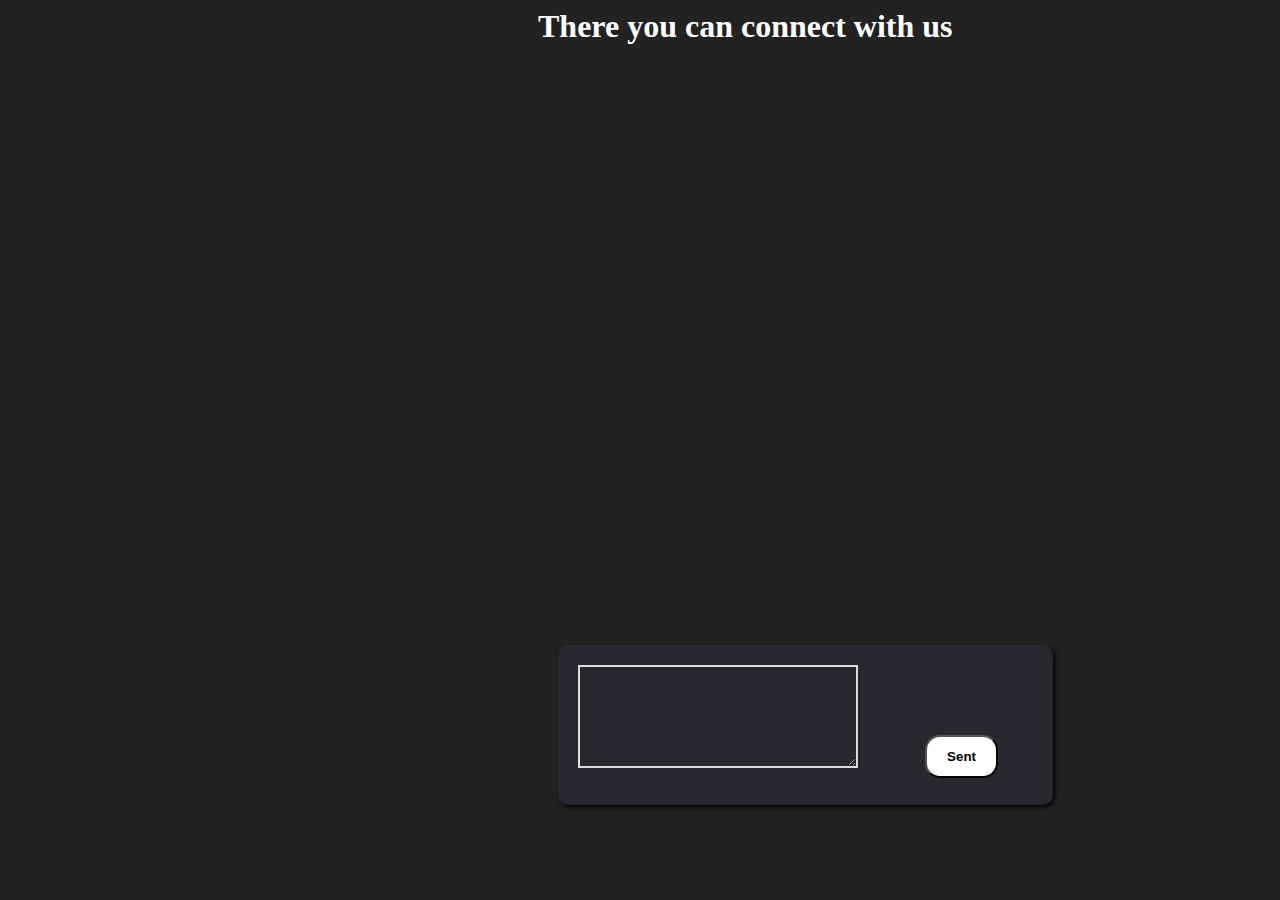
<file: connect.html>
<html>
<title>Connect</title>

<head>
    <style>
        body {
            background: #222;
        }

        h1 {
            color: white;
            margin-left: 530px;
        }

        .preloader {
            position: fixed;
            left: 0;
            top: 0;
            right: 0;
            bottom: 0;
            overflow: hidden;
            background: #e0e0e0;
            z-index: 1001;
        }

        .preloader__image {
            position: relative;
            top: 50%;
            left: 50%;
            width: 70px;
            height: 70px;
            margin-top: -35px;
            margin-left: -35px;
            text-align: center;
            animation: preloader-rotate 2s infinite linear;
        }

        @keyframes preloader-rotate {
            100% {
                transform: rotate(360deg);
            }
        }

        .loaded_hiding .preloader {
            transition: 2s opacity;
            opacity: 0;
        }

        .loaded .preloader {
            display: none;
        }

        .Myform {
            width: 495px;
            height: 160px;
            background: #282830;
            border-radius: 10px;
            margin-left: 550px;
            margin-top: 600px;
            box-shadow: 2px 2px 4px 0px #000000;
        }

        .Myform h1 {
            margin: 0;
            background-color: #282830;
            border-radius: 10px 10px 0 0;
            color: #fff;
            font-size: 14px;
            padding: 20px;
            text-align: center;
            text-transform: uppercase;
        }

        .inp {
            padding: 20px;
        }

        .log {
            border: 2px solid #dcdcdc;
            padding: 12px 10px;
            width: 280px;
            border-radius: 5px 5px 0 0;
            background-color: #282830;
            color: white;
        }

        .pass {
            border: 2px solid #dcdcdc;
            padding: 12px 10px;
            width: 280px;
            border-radius: 0px 0px 5px 5px;
            background-color: #282830;
            color: white;
        }

        .email {
            border: 2px solid #dcdcdc;
            padding: 12px 10px;
            width: 280px;
            background-color: #282830;
            color: white;
        }

        .tel {
            border: 2px solid #dcdcdc;
            padding: 12px 10px;
            width: 280px;
            background-color: #282830;
            color: white;
        }

        .date {
            border: 2px solid #dcdcdc;
            padding: 12px 10px;
            width: 280px;
            background-color: #282830;
            color: white;
        }

        .btn {
            background: white;
            border-radius: 15px 15px 15px 15px;
            color: black;
            float: right;
            font-weight: bold;
            margin: 10px;
            padding: 12px 20px;
            margin-right: 35px;
            margin-top: 70px;
        }
    </style>
</head>

<body>
    <div class="preloader">
        <svg class="preloader__image" role="img" xmlns="http://www.w3.org/2000/svg" viewBox="0 0 512 512">
            <path fill="currentColor"
                d="M304 48c0 26.51-21.49 48-48 48s-48-21.49-48-48 21.49-48 48-48 48 21.49 48 48zm-48 368c-26.51 0-48 21.49-48 48s21.49 48 48 48 48-21.49 48-48-21.49-48-48-48zm208-208c-26.51 0-48 21.49-48 48s21.49 48 48 48 48-21.49 48-48-21.49-48-48-48zM96 256c0-26.51-21.49-48-48-48S0 229.49 0 256s21.49 48 48 48 48-21.49 48-48zm12.922 99.078c-26.51 0-48 21.49-48 48s21.49 48 48 48 48-21.49 48-48c0-26.509-21.491-48-48-48zm294.156 0c-26.51 0-48 21.49-48 48s21.49 48 48 48 48-21.49 48-48c0-26.509-21.49-48-48-48zM108.922 60.922c-26.51 0-48 21.49-48 48s21.49 48 48 48 48-21.49 48-48-21.491-48-48-48z">
            </path>
        </svg>
    </div>
    <script>
        window.onload = function () {
            document.body.classList.add('loaded_hiding');
            window.setTimeout(function () {
                document.body.classList.add('loaded');
                document.body.classList.remove('loaded_hiding');
            }, 500);
        }
    </script>
    <h1>There you can connect with us</h1>
    <div class="Myform">
        <div class="inp">
            <form name="regisrration" method="post">
                <textarea class="date" rows="5" cols="100"></textarea>
                <input class="btn" type="submit" value="Sent">
            </form>
        </div>
    </div>

</body>

</html>
</file>
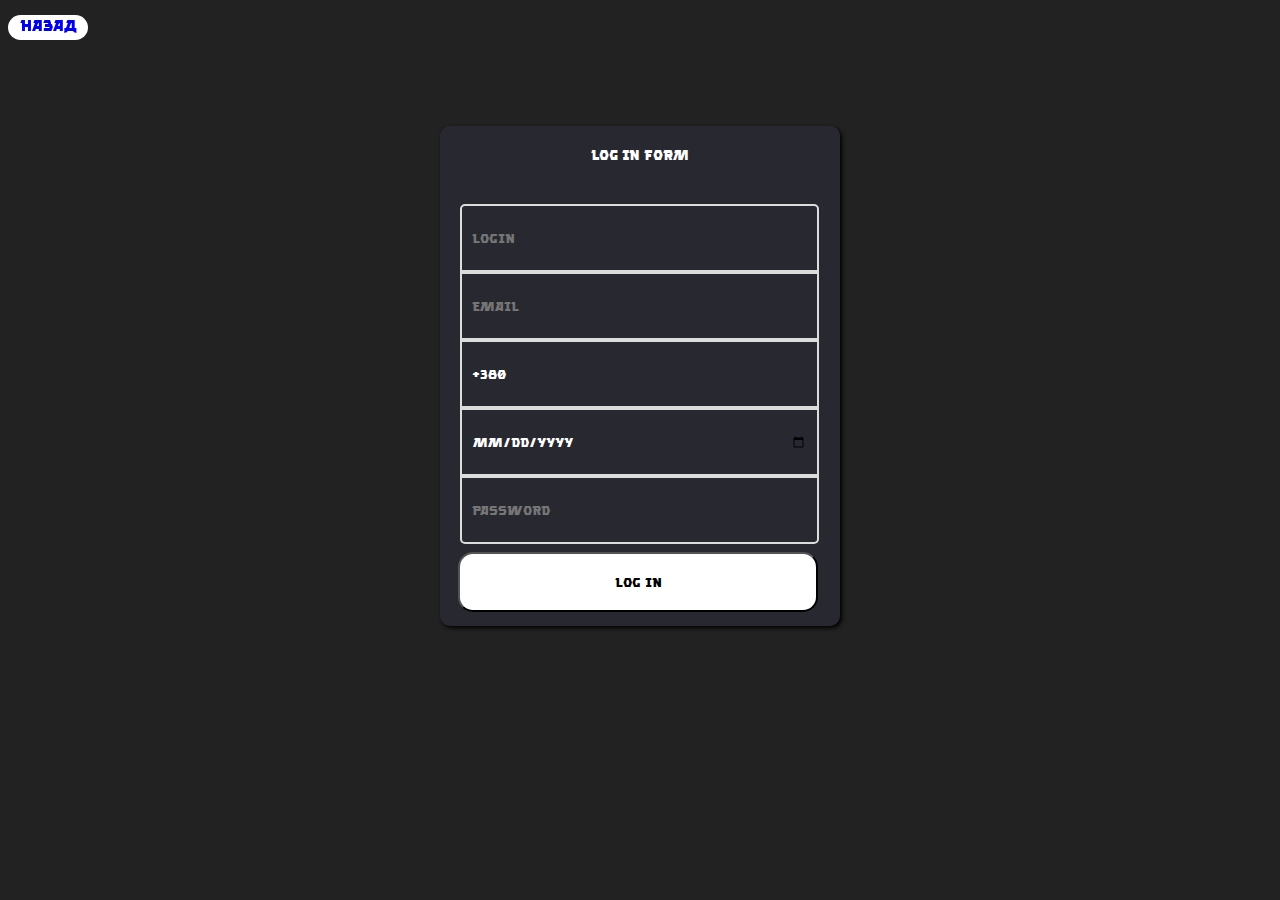
<file: log.html>
<!DOCTYPE html>
<html>
<meta charset="utf-8">

<head>
    <title>LOG IN FORM</title>
    <style>
        body {
            background: #222;
        }

        @font-face {
            font-family: "Clickuper";
            src: url("fonts/font.ttf");
        }

        h1 {
            font-family: 'Clickuper', cursive;
            font-size: 20px;
        }

        .preloader {
            position: fixed;
            left: 0;
            top: 0;
            right: 0;
            bottom: 0;
            overflow: hidden;
            background: #e0e0e0;
            z-index: 1001;
        }

        .preloader__image {
            position: relative;
            top: 50%;
            left: 50%;
            width: 70px;
            height: 70px;
            margin-top: -35px;
            margin-left: -35px;
            text-align: center;
            animation: preloader-rotate 2s infinite linear;
        }

        @keyframes preloader-rotate {
            100% {
                transform: rotate(360deg);
            }

        }

        .loaded_hiding .preloader {
            transition: 2s opacity;
            opacity: 0;
        }

        .loaded .preloader {
            display: none;
        }

        .Myform {
            width: 400px;
            height: 500px;
            background: #282830;
            border-radius: 10px;
            margin: 10% auto;
            box-shadow: 2px 2px 4px 0px #000000;
        }

        .Myform h1 {
            margin: 0;
            background-color: #282830;
            border-radius: 10px 10px 0 0;
            color: #fff;
            font-size: 14px;
            padding: 20px;
            text-align: center;
            text-transform: uppercase;
        }

        .inp {
            padding: 20px;
        }

        .log {
            border: 2px solid #dcdcdc;
            padding: 12px 10px;
            width: 335px;
            height: 40px;
            border-radius: 5px 5px 0 0;
            background-color: #282830;
            color: white;
            font-family: 'Clickuper', cursive;
        }

        .pass {
            border: 2px solid #dcdcdc;
            padding: 12px 10px;
            width: 335px;
            height: 40px;
            border-radius: 0px 0px 5px 5px;
            background-color: #282830;
            color: white;
            font-family: 'Clickuper', cursive;
        }

        .email {
            border: 2px solid #dcdcdc;
            padding: 12px 10px;
            width: 335px;
            height: 40px;
            background-color: #282830;
            color: white;
            font-family: 'Clickuper', cursive;
        }

        .tel {
            border: 2px solid #dcdcdc;
            padding: 12px 10px;
            width: 335px;
            height: 40px;
            background-color: #282830;
            color: white;
            font-family: 'Clickuper', cursive;
        }

        .date {
            border: 2px solid #dcdcdc;
            padding: 12px 10px;
            width: 335px;
            height: 40px;
            background-color: #282830;
            color: white;
            font-family: 'Clickuper', cursive;
        }

        .btn {
            background: white;
            border-radius: 15px 15px 15px 15px;
            color: black;
            float: right;
            width: 360px;
            height: 60px;
            font-weight: bold;
            margin: 8px;
            margin-right: 2px;
            margin-left: 18px;
            padding: 12px 20px;
            font-family: 'Clickuper', cursive;
        }

        a {
            text-decoration: none;
        }

        .btn2 {
            background: white;
            border-radius: 15px 15px 15px 15px;
            color: black;
            width: 80px;
            height: 25px;
            top: 15px;
            font-weight: bold;
            font-family: 'Clickuper', cursive;
            position: fixed;
            text-align: center;
        }

        .btn2:hover {
            background: black;
            border-radius: 15px 15px 15px 15px;
            color: white;
            width: 80px;
            height: 25px;
            top: 15px;
            font-weight: bold;
            font-family: 'Clickuper', cursive;
            position: fixed;
            text-align: center;
            transition: 0.3s;
        }

        h1 {
            font-size: 24px;
        }
    </style>
</head>

<body>
    <div class="preloader">
        <svg class="preloader__image" role="img" xmlns="http://www.w3.org/2000/svg" viewBox="0 0 512 512">
            <path fill="currentColor"
                d="M304 48c0 26.51-21.49 48-48 48s-48-21.49-48-48 21.49-48 48-48 48 21.49 48 48zm-48 368c-26.51 0-48 21.49-48 48s21.49 48 48 48 48-21.49 48-48-21.49-48-48-48zm208-208c-26.51 0-48 21.49-48 48s21.49 48 48 48 48-21.49 48-48-21.49-48-48-48zM96 256c0-26.51-21.49-48-48-48S0 229.49 0 256s21.49 48 48 48 48-21.49 48-48zm12.922 99.078c-26.51 0-48 21.49-48 48s21.49 48 48 48 48-21.49 48-48c0-26.509-21.491-48-48-48zm294.156 0c-26.51 0-48 21.49-48 48s21.49 48 48 48 48-21.49 48-48c0-26.509-21.49-48-48-48zM108.922 60.922c-26.51 0-48 21.49-48 48s21.49 48 48 48 48-21.49 48-48-21.491-48-48-48z">
            </path>
        </svg>
    </div>
    <script>
        window.onload = function () {
            document.body.classList.add('loaded_hiding');

            window.setTimeout(function () {
                document.body.classList.add('loaded');
                document.body.classList.remove('loaded_hiding');
            }

                , 500);
        }

    </script>
    <div class="btn2"><a href="index.html">Назад</a></div>
    <div class="Myform">
        <h1>LOG IN FORM</h1>
        <div class="inp">
            <form name="regisrration" action="page2.html" method="post">
                <input class="log" type="text" name="login" placeholder="LOGIN" pattern="[A-Za-z]{6,}">
                <input class="email" type="email" name="email" placeholder="Email">
                <input class="tel" name="tel" type="tel" pattern="^((8|\+380)[\- ]?)?(\(?\d{3}\)?[\- ]?)?[\d\- ]{7,10}$"
                    value="+380" maxlength="13" placeholder="PHONE NUMBER">
                <input class="date" type="date" />
                <input class="pass" type="password" name="password" placeholder="PASSWORD" maxlength="12"
                    pattern="[A-Za-z]{6,}">
                <input class="btn" type="submit" value="LOG IN">
            </form>
        </div>
    </div>
</body>

</html>
</file>
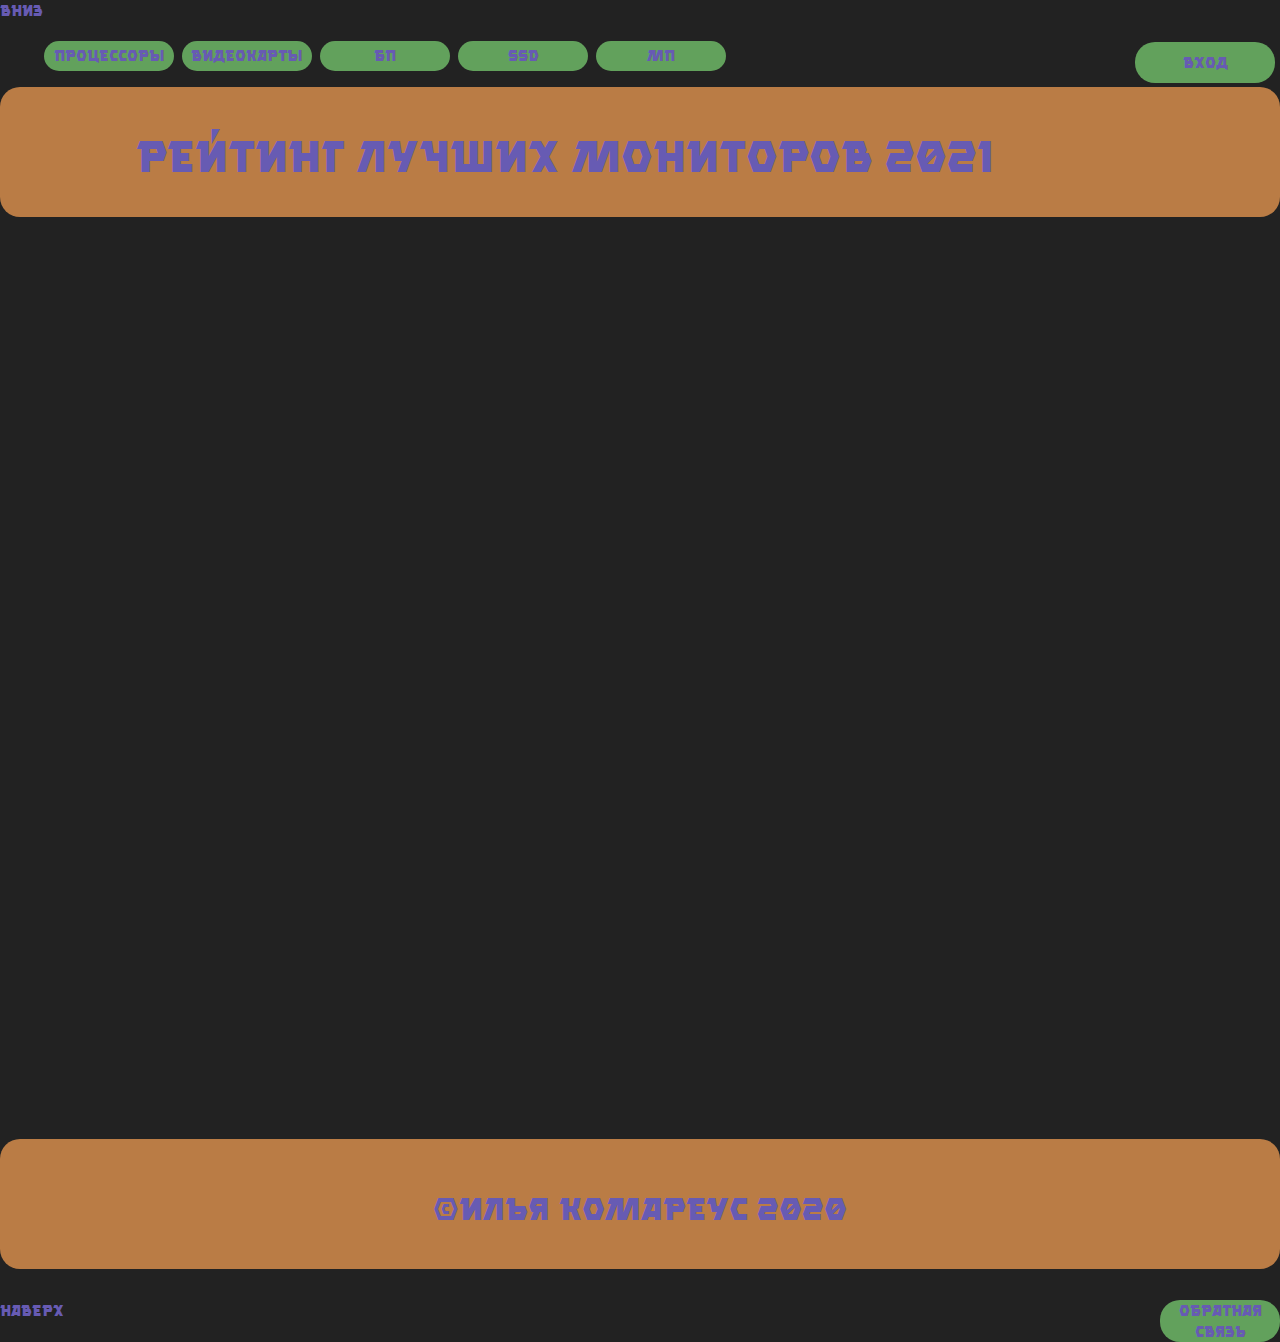
<file: monitor.html>
<!DOCTYPE html>
<html lang="en">

<head>
    <meta charset="UTF-8">
    <title>Monitors</title>
    <link rel="stylesheet" href="style.css">
</head>
<style>
    .slideshow {
        width: 100vw;
        height: 100vh;
        display: flex;
        justify-content: center;
        align-items: center;
    }

    img {
        position: absolute;
        width: 500px;
        height: 500px;
        opacity: 0;
        animation: slideshow 36s ease-in-out infinite;
    }

    @keyframes slideshow {
        from {
            opacity: 0;
            filter: grayscale(100%);
        }

        5% {
            opacity: 1;
            filter: grayscale(50%);
        }

        10% {
            opacity: 1;
            filter: grayscale(0);
            transform: scale(1.1);
        }

        15% {
            opacity: 1;
            filter: blur(0);
        }

        20% {
            opacity: 0;
            filter: blur(2px);
            transform: scale(0.9);
        }

        25% {
            opacity: 0;
        }
    }

    .slideshow .i_1 {
        animation-delay: 6s;
    }

    .slideshow .i_2 {
        animation-delay: 12s;
    }

    .slideshow .i_3 {
        animation-delay: 18s;
    }

    .slideshow .i_4 {
        animation-delay: 24s;
    }

    .slideshow .i_5 {
        animation-delay: 30s;
    }

    .slideshow .i_6 {
        animation-delay: 36s;
    }

    p {
        margin: 0;
        position: absolute;
        top: 40%;
        left: 50%;
        transform: translate(-50%, -50%);
        color: #675bb3;
        text-shadow: 0 0 1px #000;
        text-transform: uppercase;
        font-size: 2.8em;
        opacity: 0;
        animation: title 36s linear infinite;
    }

    @keyframes title {
        from {
            opacity: 0;
        }

        5% {
            opacity: 1;
        }

        20% {
            opacity: 1;
        }

        25% {
            opacity: 0;
        }
    }

    .slideshow .p_1 {
        animation-delay: 7s;
    }

    .slideshow .p_2 {
        animation-delay: 13s;
    }

    .slideshow .p_3 {
        animation-delay: 19s;
    }

    .slideshow .p_4 {
        animation-delay: 25s;
    }

    .slideshow .p_5 {
        animation-delay: 31s;
    }

    .slideshow .p_6 {
        animation-delay: 37s;
    }
</style>

<body>
    <div class="preloader">
        <svg class="preloader__image" role="img" xmlns="http://www.w3.org/2000/svg" viewBox="0 0 512 512">
            <path fill="currentColor"
                d="M304 48c0 26.51-21.49 48-48 48s-48-21.49-48-48 21.49-48 48-48 48 21.49 48 48zm-48 368c-26.51 0-48 21.49-48 48s21.49 48 48 48 48-21.49 48-48-21.49-48-48-48zm208-208c-26.51 0-48 21.49-48 48s21.49 48 48 48 48-21.49 48-48-21.49-48-48-48zM96 256c0-26.51-21.49-48-48-48S0 229.49 0 256s21.49 48 48 48 48-21.49 48-48zm12.922 99.078c-26.51 0-48 21.49-48 48s21.49 48 48 48 48-21.49 48-48c0-26.509-21.491-48-48-48zm294.156 0c-26.51 0-48 21.49-48 48s21.49 48 48 48 48-21.49 48-48c0-26.509-21.49-48-48-48zM108.922 60.922c-26.51 0-48 21.49-48 48s21.49 48 48 48 48-21.49 48-48-21.491-48-48-48z">
            </path>
        </svg>
    </div>
    <script>
        window.onload = function () {
            document.body.classList.add('loaded_hiding');
            window.setTimeout(function () {
                document.body.classList.add('loaded');
                document.body.classList.remove('loaded_hiding');
            }, 500);
        }
    </script>
    <div id="wrap">
        <a name="top"></a>
        <a href="#down">Вниз</a>
        <div id="nav2">
            <ul>
                <li><a href="index.html">Процессоры</a></li>
                <li><a href="cards.html">Видеокарты</a></li>
                <li><a href="blocks.html">БП</a></li>
                <li><a href="ssd.html">SSD</a></li>
                <li><a href="plats.html">МП</a></li>
            </ul>
            <div class="form"><a href="log.html">Вход</a></div>
        </div>
        <br>
        <div id="header">
            <h1>Рейтинг лучших мониторов 2021</h1>
        </div>
        <div class="slideshow">
            <img src="images/11.png" alt="#" class="i_1">
            <p class="p_1">LG ULTRA GEAR GAMING</p>
            <img src="images/12.jpeg" alt="#" class="i_2">
            <p class="p_2">IIYAMA PRO LITE</p>
            <img src="images/13.jpg" alt="#" class="i_3">
            <p class="p_3">MSI GAMING X</p>
            <img src="images/14.jpg" alt="#" class="i_4">
            <p class="p_4">SAMSUNG CURVED GAME</p>
            <img src="images/15.jpg" alt="#" class="i_5">
            <p class="p_5">ASUS EYE CARE</p>
            <img src="images/16.jpg" alt="#" class="i_6">
            <p class="p_6">MSI CURVED GAMING</p>
        </div>
        <div id="footer">
            <h1>&copy;Илья Комареус 2020</h1>
            <div class="form2"><a href="connect.html">Обратная связь</a></div>
            <a name="down"></a>
            <a href="#top">Наверх</a>
        </div>
    </div>
</body>

</html>
</file>
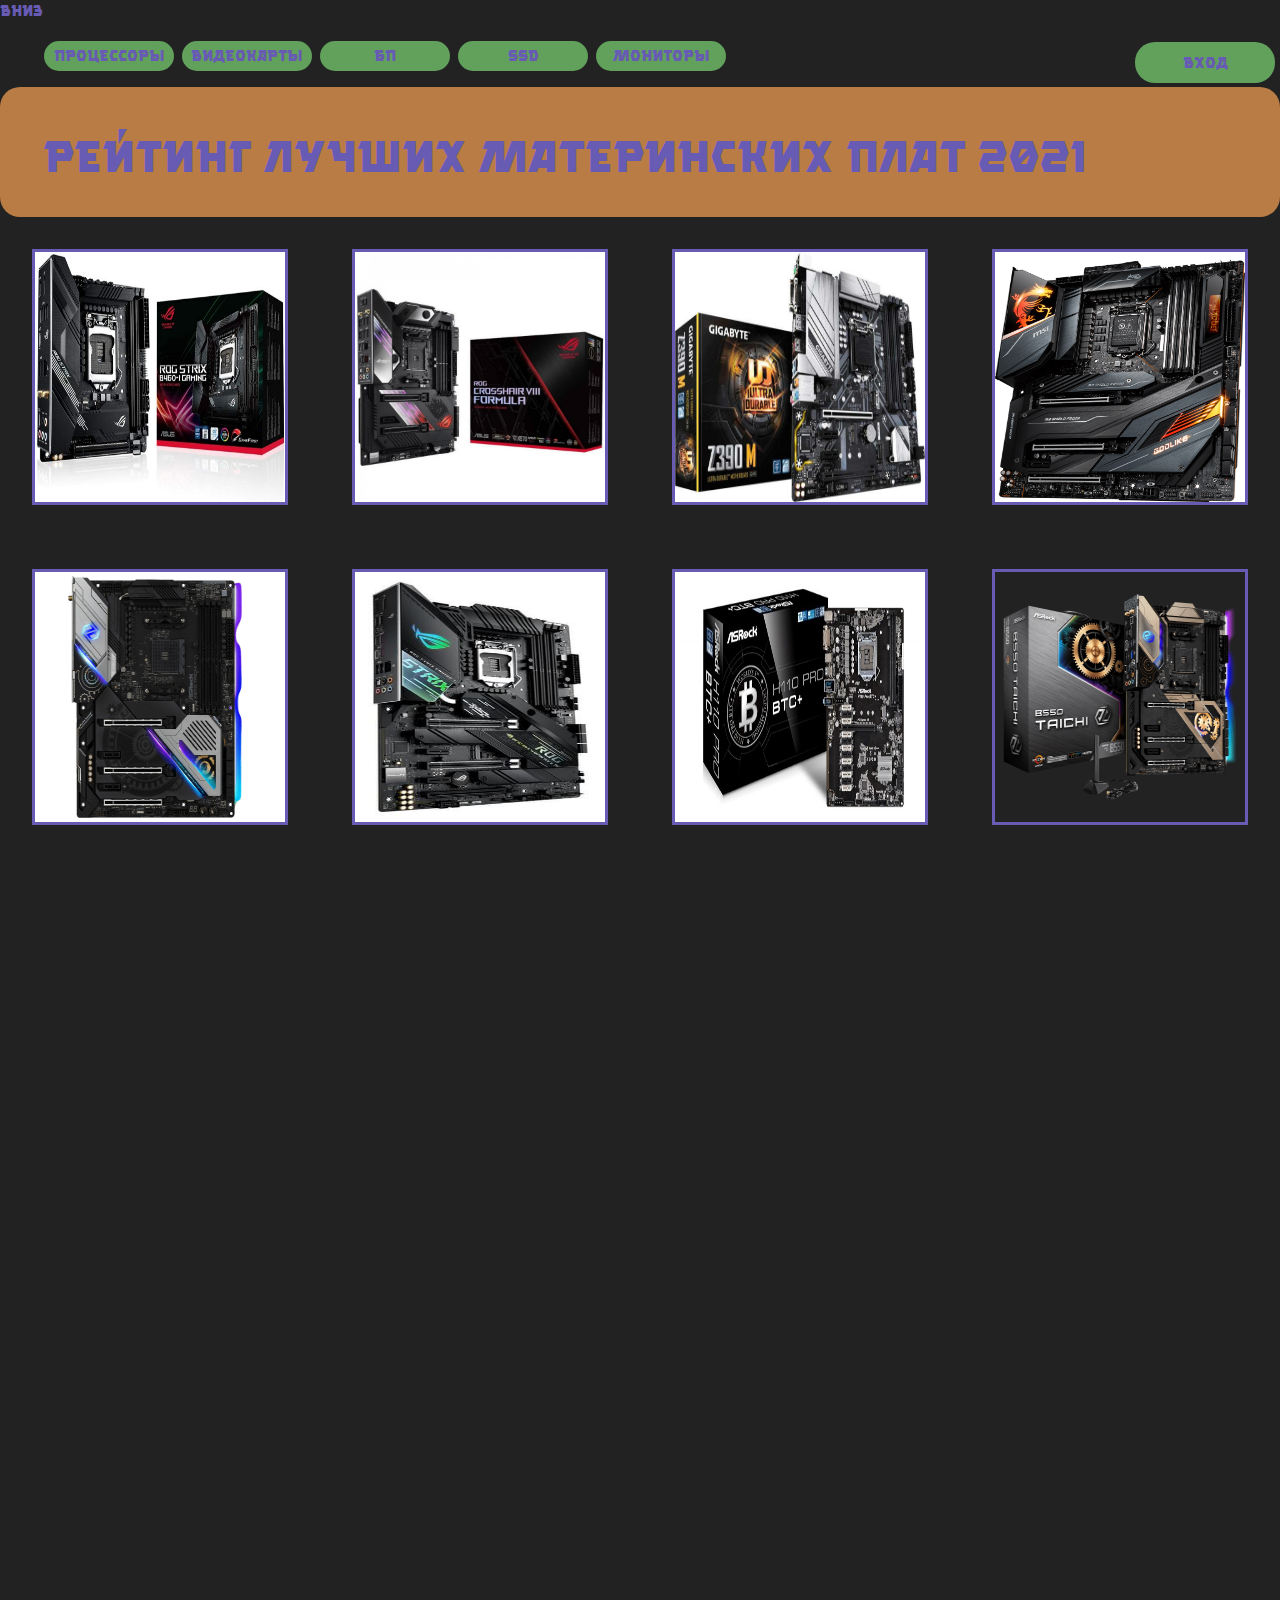
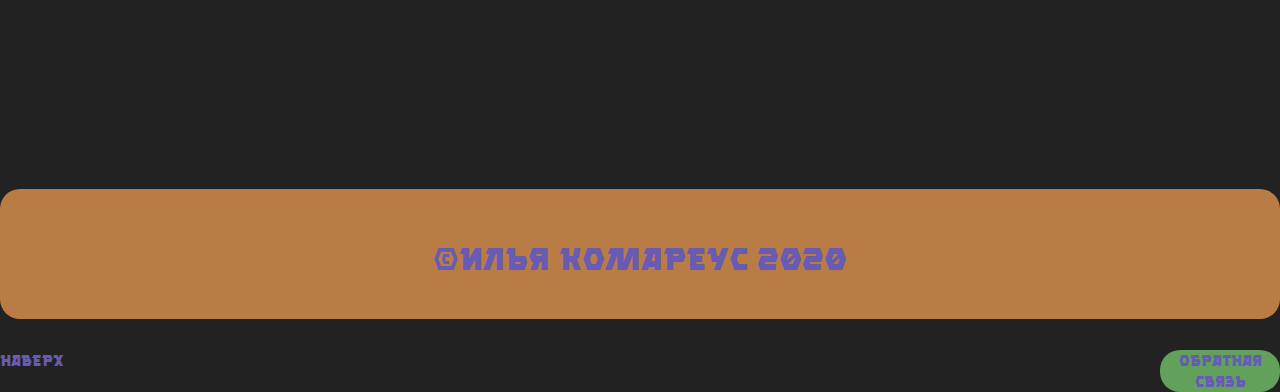
<file: plats.html>
<!DOCTYPE html>
<html lang="en">

<head>
    <meta charset="UTF-8">
    <title>Plats</title>
    <link rel="stylesheet" href="style.css">
</head>
<style>
    #gall {
        position: relative;
        padding-top: 50%;
        -moz-user-select: none;
        user-select: none;
    }

    #gall img {
        position: absolute;
        top: 25%;
        left: 12.5%;
        max-width: 24.5%;
        max-height: 49.5%;
        -webkit-transform: translate(-50%, -50%);
        transform: translate(-50%, -50%);
        cursor: zoom-in;
        transition: .2s;
    }

    #gall img:nth-child(4n-2) {
        left: 37.5%;
    }

    #gall img:nth-child(4n-1) {
        left: 62.5%;
    }

    #gall img:nth-child(4n) {
        left: 87.5%;
    }

    #gall img:nth-child(n+5) {
        top: 75%;
    }

    #gall img:nth-child(n+6) {
        top: 57.5%;
    }

    #gall img:nth-child(n+6) {
        top: 75%;
    }

    #gall img:nth-child(n+6) {
        top: 75%;
    }

    #gall img:nth-child(n+6) {
        top: 75%;
    }

    #gall img:focus {
        position: absolute;
        top: 50%;
        left: 50%;
        z-index: 1;
        width: 900px;
        height: 900px;
        outline: none;
        pointer-events: none;
    }

    #gall img:focus~div {
        position: absolute;
        top: 0;
        left: 0;
        right: 0;
        bottom: 0;
        background: #222;
        cursor: zoom-out;
    }

    .video {
        margin-left: 370px;
    }
</style>

<body>
    <div class="preloader">
        <svg class="preloader__image" role="img" xmlns="http://www.w3.org/2000/svg" viewBox="0 0 512 512">
            <path fill="currentColor"
                d="M304 48c0 26.51-21.49 48-48 48s-48-21.49-48-48 21.49-48 48-48 48 21.49 48 48zm-48 368c-26.51 0-48 21.49-48 48s21.49 48 48 48 48-21.49 48-48-21.49-48-48-48zm208-208c-26.51 0-48 21.49-48 48s21.49 48 48 48 48-21.49 48-48-21.49-48-48-48zM96 256c0-26.51-21.49-48-48-48S0 229.49 0 256s21.49 48 48 48 48-21.49 48-48zm12.922 99.078c-26.51 0-48 21.49-48 48s21.49 48 48 48 48-21.49 48-48c0-26.509-21.491-48-48-48zm294.156 0c-26.51 0-48 21.49-48 48s21.49 48 48 48 48-21.49 48-48c0-26.509-21.49-48-48-48zM108.922 60.922c-26.51 0-48 21.49-48 48s21.49 48 48 48 48-21.49 48-48-21.491-48-48-48z">
            </path>
        </svg>
    </div>
    <script>
        window.onload = function () {
            document.body.classList.add('loaded_hiding');
            window.setTimeout(function () {
                document.body.classList.add('loaded');
                document.body.classList.remove('loaded_hiding');
            }, 500);
        }
    </script>
    <div id="wrap">
        <a name="top"></a>
        <a href="#down">Вниз</a>
        <div id="nav2">
            <ul>
                <li><a href="index.html">Процессоры</a></li>
                <li><a href="cards.html">Видеокарты</a></li>
                <li><a href="blocks.html">БП</a></li>
                <li><a href="ssd.html">SSD</a></li>
                <li><a href="monitor.html">Мониторы</a></li>
            </ul>
            <div class="form"><a href="log.html">Вход</a></div>
        </div>
        <br>
        <div id="header">
            <h1>Рейтинг лучших материнских плат 2021</h1>
        </div>
        <div id="gall">
            <img src="images/1.jpg" tabindex="0" border="3" />
            <img src="images/2.jpg" tabindex="0" border="3" />
            <img src="images/4.jpeg" tabindex="0" border="3" />
            <img src="images/5.jpg" tabindex="0" border="3" />
            <img src="images/6.jpg" tabindex="0" border="3" />
            <img src="images/8.jpg" tabindex="0" border="3" />
            <img src="images/9.jpg" tabindex="0" border="3" />
            <img src="images/10.png" tabindex="0" border="3" />
            <div></div>
        </div>
        <iframe
            src="https://www.google.com/maps/embed?pb=!1m18!1m12!1m3!1d391243.3898411729!2d115.51923369239819!3d39.99528962753833!2m3!1f0!2f0!3f0!3m2!1i1024!2i768!4f13.1!3m3!1m2!1s0x35f069d0e2a0d0db%3A0x30076dd69ae5de28!2z0JzRjdC90YzRgtC-0YPQs9C-0YMsINCf0LXQutC40L0sINCa0LjRgtCw0Lk!5e0!3m2!1sru!2sua!4v1613763373188!5m2!1sru!2sua"
            width="600" height="450" frameborder="0" style="border:0;" allowfullscreen="" aria-hidden="false"
            tabindex="0"></iframe>
        <iframe class="video" width="600" height="450" src="https://www.youtube.com/embed/mydqpXUXFnQ" frameborder="0"
            allow="accelerometer; autoplay; clipboard-write; encrypted-media; gyroscope; picture-in-picture"
            allowfullscreen></iframe>
        <div id="footer">
            <h1>&copy;Илья Комареус 2020</h1>
            <div class="form2"><a href="connect.html">Обратная связь</a></div>
            <a name="down"></a>
            <a href="#top">Наверх</a>
        </div>
    </div>
</body>

</html>
</file>
<file: style.css>
html, body {
	height: 100%;
	margin: 0;
	padding: 0;
	scroll-behavior: smooth;
}
.preloader {
  position: fixed;
  left: 0;
  top: 0;
  right: 0;
  bottom: 0;
  overflow: hidden;
  /* фоновый цвет */
  background: #e0e0e0;
  z-index: 1001;
}

.preloader__image {
  position: relative;
  top: 50%;
  left: 50%;
  width: 70px;
  height: 70px;
  margin-top: -35px;
  margin-left: -35px;
  text-align: center;
  animation: preloader-rotate 2s infinite linear;
}

@keyframes preloader-rotate {
  100% {
    transform: rotate(360deg);
  }
}

.loaded_hiding .preloader {
  transition: 2s opacity;
  opacity: 0;
}

.loaded .preloader {
  display: none;
}
h1 {
	color: #c4b106;
	text-align: center;
}
#header {
	background-color: #ba7c45;
	height: 130px;
	background-position: center 60%;
	background-size: cover;
	border-radius: 20px 20px 20px 20px;
	font-size: 22px;
}
#header h1 {
	line-height: 140px;
}
.form {
	background-color: #62a15c;
	display: block;
	margin: 5px;
	padding: 10px;
	width: 120px;
	border-radius: 20px 20px 20px 20px;
	text-align: center;
	float: right;
}
.form:hover {
	background-color: #804ccf;
	transition: 1s;
}
.form2 {
	background-color: #62a15c;
	display: block;
	width: 120px;
	border-radius: 20px 20px 20px 20px;
	text-align: center;
	float: right;
}
.form2:hover {
	background-color: #804ccf;
	transition: 1s;
}
p {
	text-align: justify;
	margin: 0;
}

a {
	color: #d9ce4a;
	text-decoration: none;
	font-size: 15px;
}
a:hover {
	color: #62a15c;
}

ul {
	list-style-type: none;
}
@font-face {
  font-family: "Clickuper";
  src: url("fonts/font.ttf");
} 
#nav {
	height: 50px;
	padding: 30px;
	float: left;
	width: 200px;
	position: fixed;
}
 body {
  background-color: #222;
}

.input-wrapper {
  width: 400px;
  margin: 0 auto;
  position: relative;
}

.input-wrapper::after {
  content: attr(data-text);
  font-size: 1.5rem;
  line-height: 0;
  height: 0;
  max-width: 100%;
  font-family: Roboto, Arial, sans-serif;
  border-bottom: 3px solid #fff;
  position: absolute;
  left: 0;
  bottom: 0;
  height: 3px;
  overflow: hidden;
  user-select: none;
  color: transparent;
}

input {
  color: #ddd;
  border: none;
  padding: 0;
  border-radius: 0;
  outline: none;
  width: auto;
  min-width: 100%;
  font-size: 1.5rem;
  line-height: 3em;
  font-family: Roboto, Arial, sans-serif;
  border-bottom: 3px solid #333333;
  background-color: transparent;
}
#nav>ul>li>a {
	background-color: #62a15c;
	display: block;
	margin: 5px;
	padding: 10px;
	width: 120px;
	border-radius: 20px 20px 20px 20px;
	text-align: center;
}

#nav>ul>li>a:hover {
	background-color: #804ccf;
	transition: 1s;
}

#nav2>ul>li>a {
	display: block;
	background-color: #62a15c;
	width: 120px;
	padding: 5px;
	margin: 4px;
	float: left;border-radius: 20px 20px 20px 20px;
	text-align: center;
}

#nav2>ul>li>a:hover {
	background-color: #804ccf;
	transition: 1s;
}

.imgfl {
	float: left;
	padding: 0 10px 5px 0;
	clear: both;
}

#content {
	padding: 20px;
	margin-left: 200px;
	margin-right: 150px;
}

h1,a, h2, h3, h4, p, div{
	color: #675bb3;
	font-family: 'Clickuper', cursive;
}

#footer {
	background-color: #ba7c45;
	height: 130px;
	background-position: center 60%;
	background-size: cover;
	border-radius: 20px 20px 20px 20px;
}

#footer h1 {
	line-height: 140px;
}

p {
	font-size: 22px;
}

h2 {
	font-size: 34px;
	text-align: center;
	color: #bf3f3f;
}

img {
	width: 250px;
	height: 250px;
}

ul {
	list-style-type: none;
}
</file>
